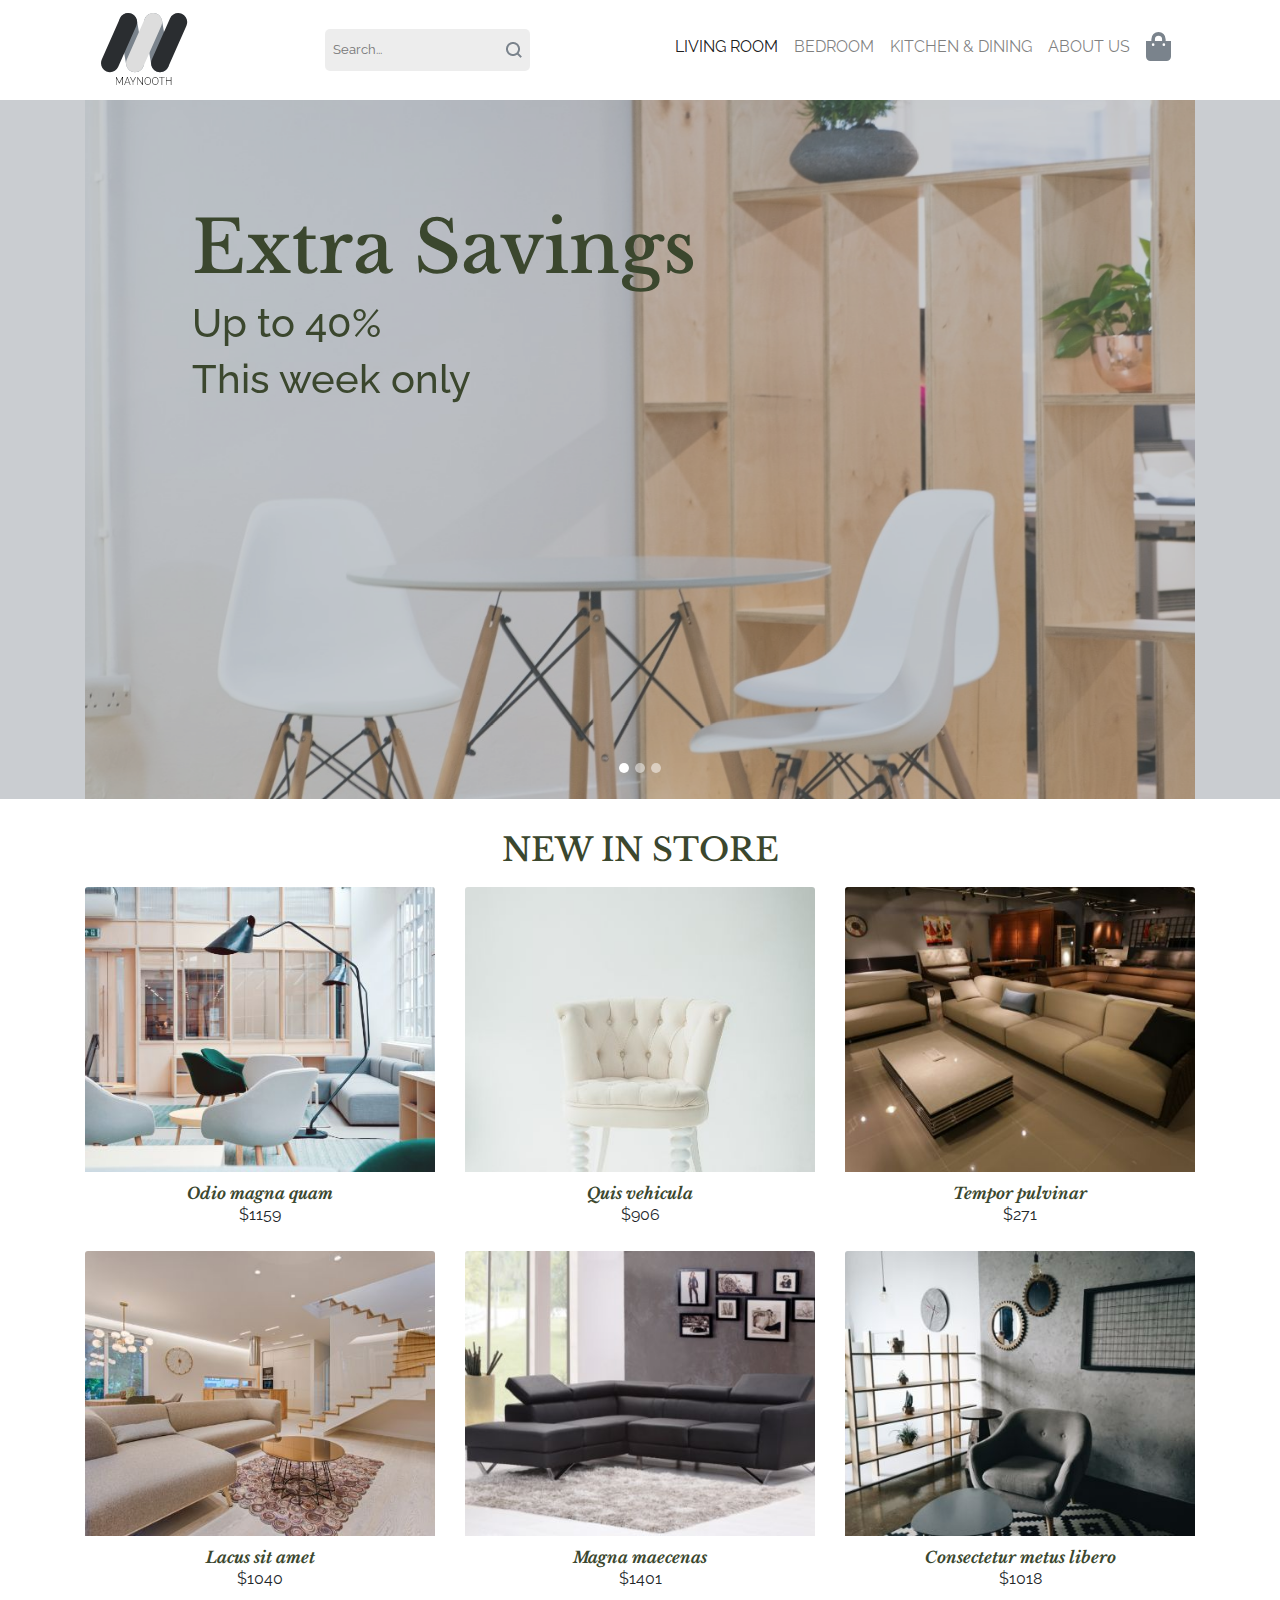
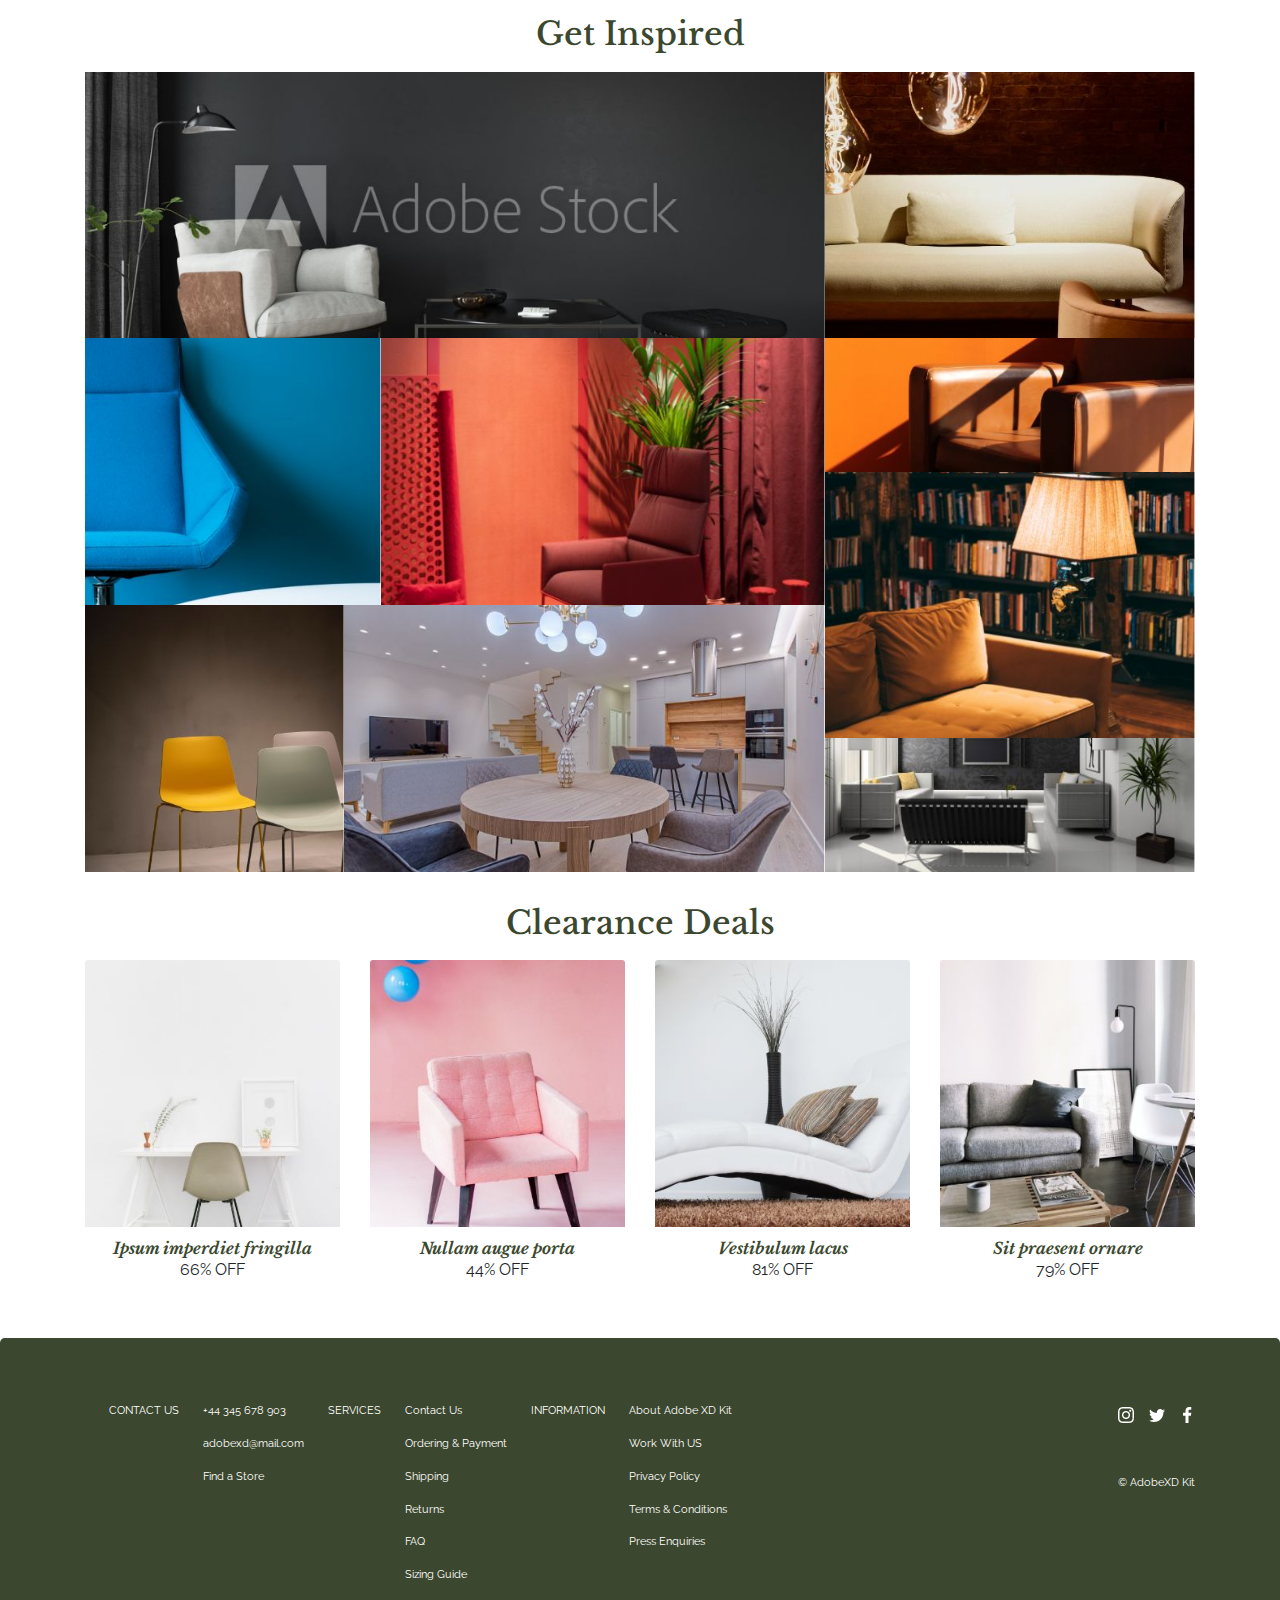
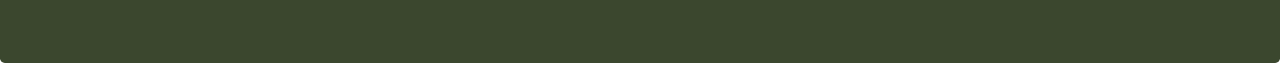
<file: index.html>
<!DOCTYPE html>
<html lang="en">
<head>
    <meta charset="UTF-8">
    <meta name="viewport" content="width=device-width, initial-scale=1.0, shrink-to-fit=no">
    <title>MayNooth: Home to Class Furnitures</title>
    <link rel="stylesheet" href="css_reset.css">
    <link href="https://fonts.googleapis.com/css2?family=Libre+Baskerville:wght@400;700&family=Raleway:ital,wght@0,400;1,600&display=swap" rel="stylesheet">
    <link rel="stylesheet" href="https://stackpath.bootstrapcdn.com/bootstrap/4.5.2/css/bootstrap.min.css" integrity="sha384-JcKb8q3iqJ61gNV9KGb8thSsNjpSL0n8PARn9HuZOnIxN0hoP+VmmDGMN5t9UJ0Z" crossorigin="anonymous">
    <link rel="stylesheet" href="style.css">
</head>
<body>
    <header>
        <div class="container">
            <nav class="navbar navbar-expand-lg navbar-light my-flex">
                <!-- Brand and Hamburger Button -->
                <div>
                    <a class="navbar-brand" style="margin-right: auto;" href="#"><img src="assets/Logo.png" alt="MayNooth Logo"></a>
                    <button class="navbar-toggler" type="button" data-toggle="collapse" data-target="#navbarSupportedContent" aria-controls="navbarSupportedContent" aria-expanded="false" aria-label="Toggle navigation">
                      <span class="navbar-toggler-icon"></span>
                    </button>
                </div>
                <!-- End of Brand and Hamburger Button -->

                <!-- Search Bar -->
                <form class="form-inline my-2 my-lg-auto">
                    <div class="search-bar">
                        <input class="search-area" type="search" placeholder="Search..." aria-label="Search">
                        <img src="assets/search_icon.png" alt="search icon" id="searchButton">
                        <!-- <button class="btn btn-outline-success my-2 my-sm-0" type="submit">Search</button> -->
                    </div>
                </form>
                <!-- End of Search Bar -->
                
                <!-- Nav Buttons -->
                <div>
                    <div class="collapse navbar-collapse" id="navbarSupportedContent">
                      <ul class="navbar-nav my-3">
                        <li class="nav-item active">
                          <a class="nav-link body-text" href="#">LIVING ROOM<span class="sr-only">(current)</span></a>
                        </li>
                        <li class="nav-item">
                          <a class="nav-link" href="#">BEDROOM</a>
                        </li>
                        <li class="nav-item">
                            <a class="nav-link" href="#">KITCHEN & DINING</a>
                        </li>
                        <li class="nav-item">
                            <a class="nav-link" href="#">ABOUT US</a>
                        </li>
                        <li class="nav-item">
                          <a class="nav-link" href="#"><img src="assets/shopping-bag-icon.svg" alt=""></a>
                      </li>
                      </ul>
                    </div>
                </div>
                <!-- End of Nav Buttons -->
              </nav>
        </div>
    </header>
    <main>
      <!-- Carousel Section -->
      <section>
        <div id="carouselExampleIndicators" class="carousel slide" data-ride="carousel">
          <!-- The Carousel Indicators -->
          <ol class="carousel-indicators">
            <li data-target="#carouselExampleIndicators" data-slide-to="0" class="active"></li>
            <li data-target="#carouselExampleIndicators" data-slide-to="1"></li>
            <li data-target="#carouselExampleIndicators" data-slide-to="2"></li>
          </ol>
          <!-- End of the Carousel Indicators -->

          <!-- 3 Layered divs on top of each other ascending carousel images > blured rectangle > textarea div -->
          <div class="wrap-div">
            <!-- Carousel images div container -->
            <div class="carousel-inner container">
              <div class="carousel-item active">
                <img src="images/carousel-image1.jpg" class="d-block w-100 image-edit" alt="carousel image 1">
              </div>
              <div class="carousel-item">
                <img src="images/carousel-image2.jpg" class="d-block w-100 image-edit" alt="carousel image 2">
              </div>
              <div class="carousel-item">
                <img src="images/carousel-image3.jpg" class="d-block w-100 image-edit" alt="carousel image 3">
              </div>
            </div>
            <!-- End of carousel images div container -->

            <!-- Blurred Rectangle Div -->
            <div class="my-box"></div>
            <!-- End of blurred Rectangle Div -->

            <!-- Textarea div -->
            <div class="main-caption">
              <h1 class="heading-caption">Extra Savings</h1>
              <h2>Up to 40%</h2>
              <h2>This week only</h2>
            </div>
            <!-- End of textarea div -->
          </div>
          <!-- End of 3 Layered divs on top of each other ascending carousel images > blured rectangle > textarea div -->

          <!-- Anchor link controls for both left and right same as next and previous -->
          <a class="carousel-control-prev" href="#carouselExampleIndicators" role="button" data-slide="prev">
            <!-- <span class="carousel-control-prev-icon" aria-hidden="true"></span> -->
            <span class="sr-only">Previous</span>
          </a>
          <a class="carousel-control-next" href="#carouselExampleIndicators" role="button" data-slide="next">
            <!-- <span class="carousel-control-next-icon" aria-hidden="true"></span> -->
            <span class="sr-only">Next</span>
          </a>
          <!-- End of anchor link controls for both left and right same as next and previous -->
        </div>
      </section>
      <!-- End of carousel Section -->

      <!-- New in store section -->
      <section>
        <div class="container">
          <h2 class="body-subheading">NEW IN STORE</h2>

          <!-- Card Images -->
          <div class="row row-cols-1 row-cols-md-3">
            <div class="col mb-4">
              <div class="h-100">
                <img src="images/card-1.jpg" class="card-img-top" alt="...">
                <div class="my-card-body">
                  <h5 class="card-title">Odio magna quam </h5>
                  <p class="card-text">$1159</p>
                </div>
              </div>
            </div>
            <div class="col mb-4">
              <div class="h-100">
                <img src="images/card-2.jpg" class="card-img-top" alt="...">
                <div class="my-card-body">
                  <h5 class="card-title">Quis vehicula </h5>
                  <p class="card-text">$906</p>
                </div>
              </div>
            </div>
            <div class="col mb-4">
              <div class="h-100">
                <img src="images/card-3.jpg" class="card-img-top" alt="...">
                <div class="my-card-body">
                  <h5 class="card-title">Tempor pulvinar </h5>
                  <p class="card-text">$271</p>
                </div>
              </div>
            </div>
            <div class="col mb-4">
              <div class="h-100">
                <img src="images/card-4.jpg" class="card-img-top" alt="...">
                <div class="my-card-body">
                  <h5 class="card-title">Lacus sit amet</h5>
                  <p class="card-text">$1040</p>
                </div>
              </div>
            </div>
            <div class="col mb-4">
              <div class="h-100">
                <img src="images/card-5.jpg" class="card-img-top" alt="...">
                <div class="my-card-body">
                  <h5 class="card-title">Magna maecenas </h5>
                  <p class="card-text">$1401</p>
                </div>
              </div>
            </div>
            <div class="col mb-4">
              <div class="h-100">
                <img src="images/card-6.jpg" class="card-img-top" alt="...">
                <div class="my-card-body">
                  <h5 class="card-title">Consectetur metus libero</h5>
                  <p class="card-text">$1018</p>
                </div>
              </div>
            </div>
            <!-- End of card images -->
          </div>
        </div>
      </section>
      <!-- End of new in store section -->


      <!-- Get Inspired section -->
      <section class="container">
        <h2 class="body-subheading mt-0">Get Inspired</h2>
        <div class="grid">
          <div class="grid-1">
            <div class="grid-1-1">
              <!-- Image is being rendered from the css style sheet -->
            </div>
            <div class="grid-1-2">
              <div class="image-2">
                <!-- Image is being rendered from the css style sheet -->
              </div>
              <div class="image-3">
                <!-- Image is being rendered from the css style sheet -->
              </div>
            </div>
            <div class="grid-1-3">
              <div class="image-4">
                <!-- Image is being rendered from the css style sheet -->
              </div>
              <div class="image-5">
                <!-- Image is being rendered from the css style sheet -->
              </div>
            </div>
          </div>
          <div class="grid-2">
            <div class="image-6">
              <!-- Image is being rendered from the css style sheet -->
            </div>
            <div class="image-7">
              <!-- Image is being rendered from the css style sheet -->
            </div>
            <div class="image-8">
              <!-- Image is being rendered from the css style sheet -->
            </div>
            <div class="image-9">
              <!-- Image is being rendered from the css style sheet -->
            </div>
          </div>
        </div>
      </section>
      <!-- End of Get Inspired Section -->

      <!-- Clearance Deals Section  -->
      <section class="container">
        <h2 class="body-subheading">Clearance Deals</h2>
        <div class="row row-cols-1 row-cols-md-4">
          <div class="col mb-4">
            <div class="h-100">
              <img src="images/card-7.jpg" class="card-img-top" alt="...">
              <div class="my-card-body">
                <h5 class="card-title">Ipsum imperdiet fringilla</h5>
                <p class="card-text">66% OFF</p>
              </div>
            </div>
          </div>
          <div class="col mb-4">
            <div class="h-100">
              <img src="images/card-8.jpg" class="card-img-top" alt="...">
              <div class="my-card-body">
                <h5 class="card-title">Nullam augue porta </h5>
                <p class="card-text">44% OFF</p>
              </div>
            </div>
          </div>
          <div class="col mb-4">
            <div class="h-100">
              <img src="images/card-9.jpg" class="card-img-top" alt="...">
              <div class="my-card-body">
                <h5 class="card-title">Vestibulum lacus</h5>
                <p class="card-text">81% OFF</p>
              </div>
            </div>
          </div>
          <div class="col mb-4">
            <div class="h-100">
              <img src="images/card-10.jpg" class="card-img-top" alt="...">
              <div class="my-card-body">
                <h5 class="card-title">Sit praesent ornare </h5>
                <p class="card-text">79% OFF</p>
              </div>
            </div>
          </div>
          <!-- End of card images -->
        </div>
      </section>
    </main>
    <footer class="jumbotron">
      <div class="container my-flex">
        <div class="section-1 my-flex">
          <div class="content ml-4">
            <p>CONTACT US</p>
          </div>
          <div class="content ml-4">
            <p>+44 345 678 903</p>
            <p>adobexd@mail.com</p>
            <p>Find a Store</p>
          </div>
          <div class="content ml-4">
            <p>SERVICES</p>
          </div>
          <div class="content ml-4">
            <p>Contact Us</p>
            <p>Ordering & Payment</p>
            <p>Shipping</p>
            <p>Returns</p>
            <p>FAQ</p>
            <p>Sizing Guide</p>
          </div>
          <div class="content ml-4">
            <p>INFORMATION</p>
          </div>
          <div class="content ml-4">
            <p>About Adobe XD Kit</p>
            <p>Work With US</p>
            <p>Privacy Policy</p>
            <p>Terms & Conditions</p>
            <p>Press Enquiries  </p>
          </div>
        </div>
        <div class="section-2">
          <div class="social my-flex mb-5">
            <div class="content">
              <a href="#"><img src="assets/instagram.png" alt=""></a>
            </div>
            <div class="content">
              <a href="#"><img src="assets/twitter.png" alt=""></a>
            </div>
            <div class="content">
              <a href="#"><img src="assets/facebook.png" alt=""></a>
            </div>
          </div>
          <div class="content">
            <p>© AdobeXD Kit</p>
          </div>
        </div>
      </div>
    </footer>   


    <!-- Bootstrap JavaScript Dependencies -->
    <script src="https://code.jquery.com/jquery-3.5.1.slim.min.js" integrity="sha384-DfXdz2htPH0lsSSs5nCTpuj/zy4C+OGpamoFVy38MVBnE+IbbVYUew+OrCXaRkfj" crossorigin="anonymous"></script>
    <script src="https://cdn.jsdelivr.net/npm/popper.js@1.16.1/dist/umd/popper.min.js" integrity="sha384-9/reFTGAW83EW2RDu2S0VKaIzap3H66lZH81PoYlFhbGU+6BZp6G7niu735Sk7lN" crossorigin="anonymous"></script>
    <script src="https://stackpath.bootstrapcdn.com/bootstrap/4.5.2/js/bootstrap.min.js" integrity="sha384-B4gt1jrGC7Jh4AgTPSdUtOBvfO8shuf57BaghqFfPlYxofvL8/KUEfYiJOMMV+rV" crossorigin="anonymous"></script>
</body>
</html>
</file>
<file: style.css>
/* font-family: 'Libre Baskerville', serif;
font-family: 'Raleway', sans-serif; */

.my-flex{
    display: flex;
    flex-direction: row;
    justify-content: space-between;
    flex-wrap: wrap;
    align-items: flex-start;
}

.nav-item{
    font-family: 'Raleway', sans-serif;
    align-self: center;
}

img {
    max-width: 100%;
    max-height: 100%;
}

.search-bar{
    width: 100%;
    height: auto;
    background-color: #dddddd86;
    padding-top: 0.2rem;
    padding-bottom: 0.2rem;
    padding-right: 0.5rem;
    padding-left: 0.5rem;
    border-radius: 0.3125rem;
}

.search-area{
    border: none;
    background-color: #dddddd00;
    padding-left: 0;
    font-family: 'Raleway', sans-serif;
    font-size: 0.8rem;
    padding-top: 0.5rem;
    padding-bottom: 0.5rem;
}

#searchButton{
    padding-left: 0.5rem;
}

.search-area:focus{
    border:none;
    outline: none;
}

.wrap-div{
    position: relative;
}

.my-box{
    width: 100%;
    height: 100%;
    background-color: #7a838c81;
    filter: blur(4px);
    filter: brightness(-10%);
    filter: opacity(80%);
    position: absolute;
    top: 0;
}

.main-caption{
    position: absolute;
    top: 15%;
    left: 15%;
}

.heading-caption{
    font-family: 'Libre Baskerville', serif;
    font-size: 4.5rem;
    color: #3B472E;
}

.subheading-caption, div.main-caption h2{
    font-family: 'Raleway', sans-serif;
    color: #3B472E;
    font-size: 2.5rem;
}

.carousel-indicators li {
    width: 10px;
    height: 10px;
    border-radius: 100%;
}

.body-subheading{
    font-family: 'Libre Baskerville', serif;
    color: #3B472E;
    text-align: center;
    margin-top: 2rem;
    margin-bottom: 1.125rem;
}

.my-card-body{
    text-align: center;
}

.card-title{
    margin-top: 12px;
    margin-bottom: 0px;
    font-family: 'Libre Baskerville', serif;
    color: #3B472E;
    font-size: 1rem;
    font-weight: 700;
    font-style: italic;
}

.card-text{
    margin-top: 0px;
    font-family: 'Raleway', sans-serif;
    font-size: 1rem;
}


.grid{
    display: grid;
    grid-template-columns: 2fr 1fr;
    grid-template-rows: auto;
    min-height: 800px;
}

.grid-1{
    grid-row: 1; grid-column: 1;
    display: grid;
    grid-template-rows: 1fr 1fr 1fr;
    grid-template-columns: auto;
}

.grid-2{
    grid-row: 1; grid-column: 2;
    display: grid;
    grid-template-rows: 1fr 0.5fr 1fr 0.5fr;
    grid-template-columns: auto;
}

.image-6{
    grid-row: 1;
    background-color: burlywood;
    background-image: url("images/my-2.jpg");
    background-position: center;
    background-size: cover;
}

.image-7{
    grid-row: 2;
    background-color: blue;
    background-image: url("images/my-5.jpg");
    background-position: center;
    background-size: cover;
}

.image-8{
    grid-row: 3;
    background-color: blanchedalmond;
    background-image: url("images/my-6.jpg");
    background-position: center;
    background-size: cover;
}

.image-9{
    grid-row: 4;
    background-color: bisque;
    background-image: url("images/my-9.jpg");
    background-position: center;
    background-size: cover;
}

.grid-1-1{
    grid-row: 1;
    background-color: darkkhaki;
    background-image: url("images/my-1.jpg");
    max-height: 100%;
    max-width: 100%;
    background-position: center;
    background-size: cover;
}

.grid-1-2{
    display: grid;
    grid-template-columns: 0.8fr 1.2fr;
    grid-row: auto;
}

.grid-1-3{
    display: grid;
    grid-template-columns: 0.7fr 1.3fr;
    grid-row: auto;
}

.image-2{
    grid-column: 1;
    background-color: chocolate;
    background-image: url("images/my-3.jpg");
    background-position: center;
    background-size: cover;
}

.image-3{
    grid-column: 2;
    background-color: cornsilk;
    background-image: url("images/my-4.jpg");
    background-position: center;
    background-size: cover;
}

.image-4{
    grid-column: 1;
    background-color: cyan;
    background-image: url("images/my-7.jpg");
    background-position: center;
    background-size: cover;
}

.image-5{
    grid-column: 2;
    background-color: darkgray;
    background-image: url("images/my-8.jpg");
    background-position: center;
    background-size: cover;
}

.jumbotron{
    margin-bottom: 0;
    margin-top: 2rem;
    background-color: #3B472E;
}

.content p{
    color: white;
    font-family: 'Raleway', sans-serif;
    font-size: 0.7rem;
}
</file>
